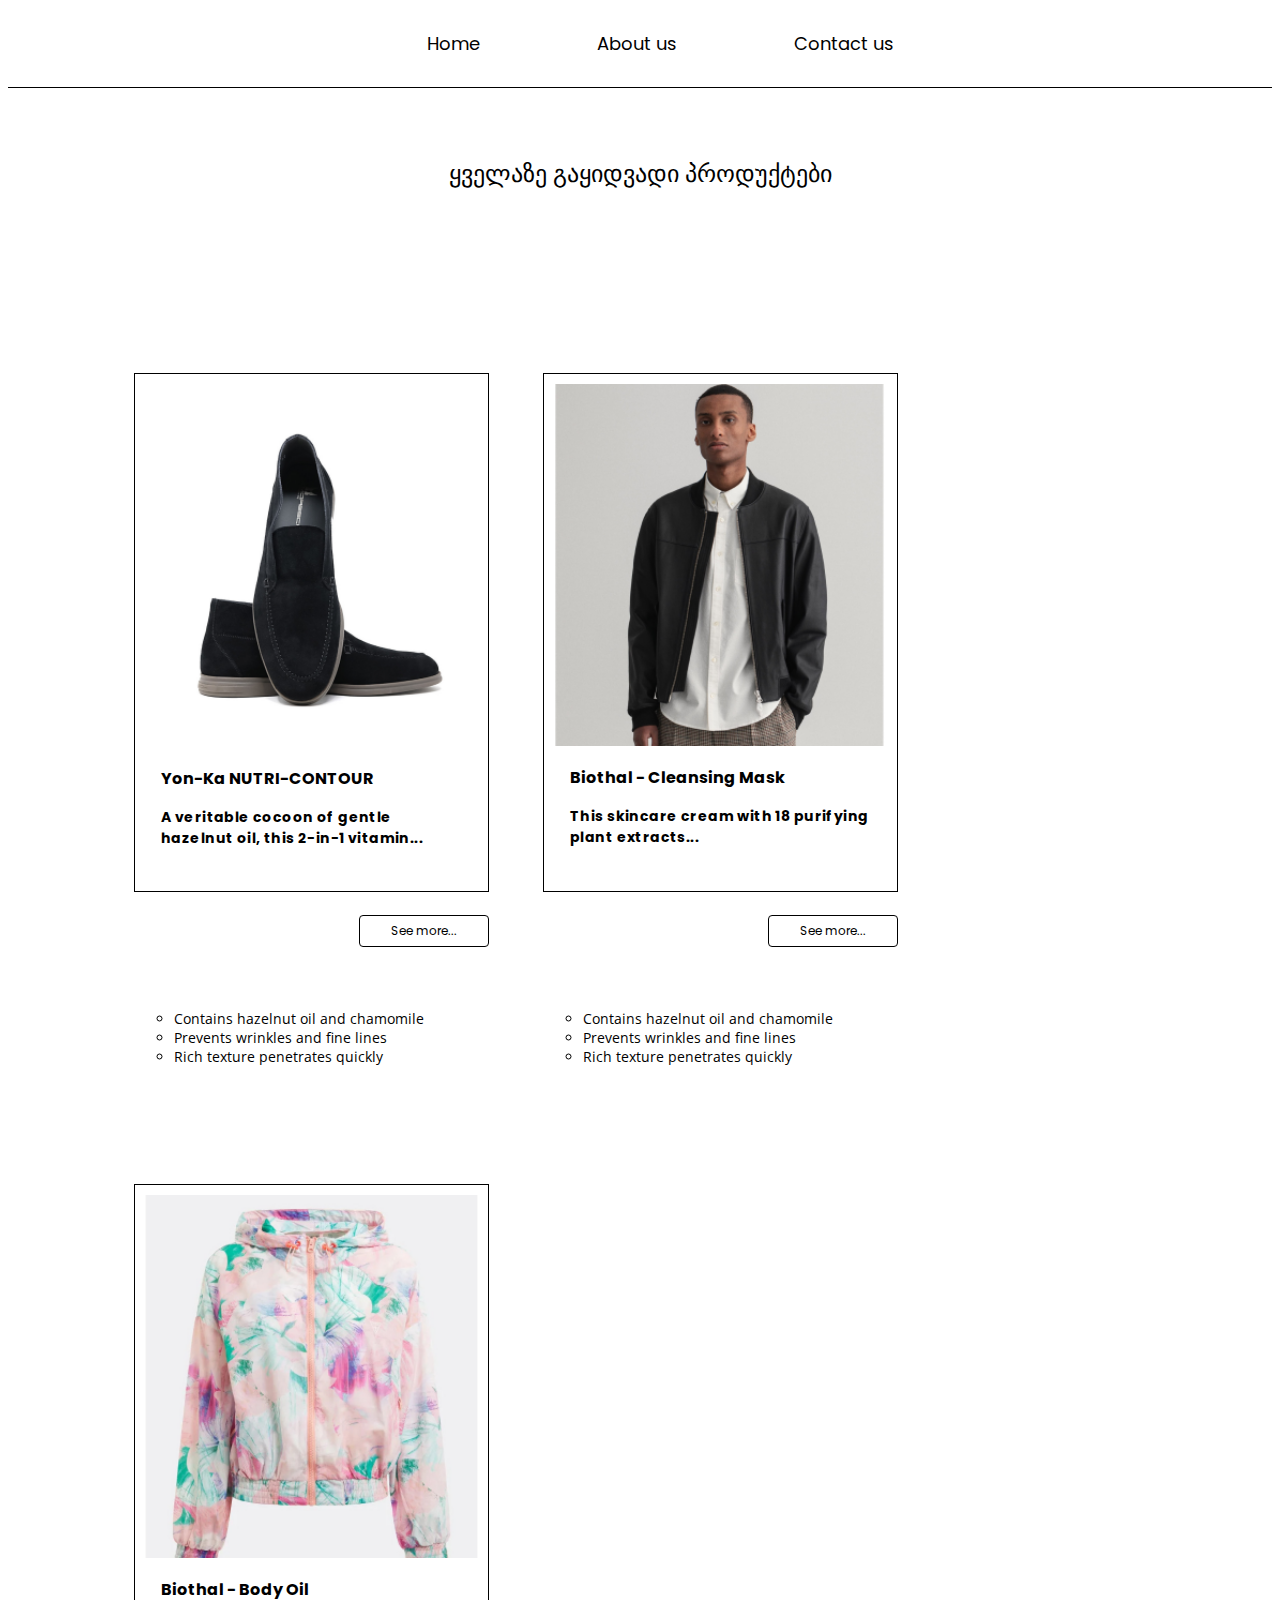
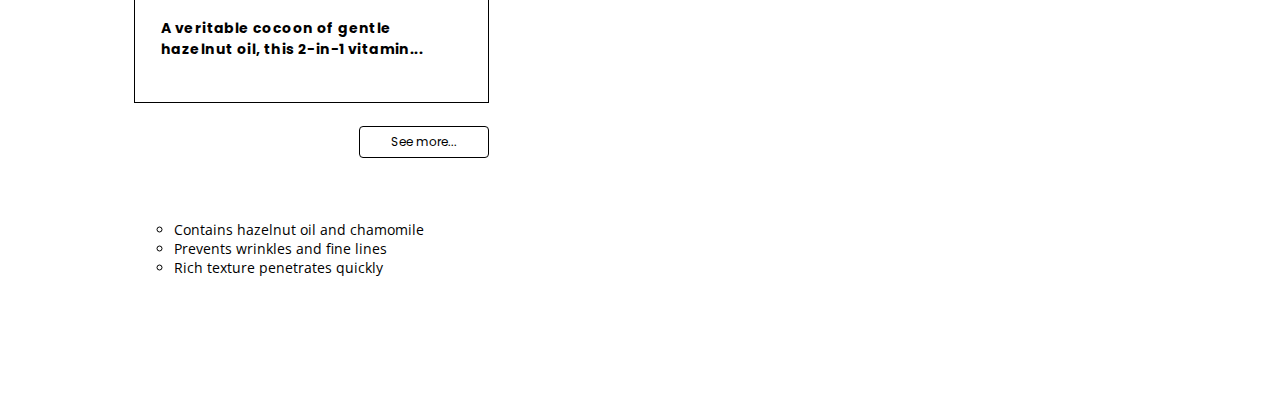
<file: index.html>
<!DOCTYPE html>
<html lang="en">

<head>
    <meta charset="UTF-8">
    <meta http-equiv="X-UA-Compatible" content="IE=edge">
    <meta name="viewport" content="width=device-width, initial-scale=1.0">
    <title>დავალება 3</title>
    <link rel="preconnect" href="https://fonts.googleapis.com">
    <link rel="preconnect" href="https://fonts.gstatic.com" crossorigin>
    <link href="https://fonts.googleapis.com/css2?family=Poppins&display=swap" rel="stylesheet">
    <link rel="preconnect" href="https://fonts.googleapis.com">
    <link rel="preconnect" href="https://fonts.gstatic.com" crossorigin>
    <link href="https://fonts.googleapis.com/css2?family=Open+Sans&display=swap" rel="stylesheet">
    <link rel="stylesheet" href="static/css/style.css">
</head>

<body>
    <header>
        <nav>
            <ul>
                <li class="header">
                    <a href="index.html">Home</a>
                </li>
                <li class="header middle">
                    <a href="aboutus.html">About us</a>
                </li>
                <li class="header">
                    <a href="contactus.html">Contact us</a>
                </li>
            </ul>
        </nav>
    </header>
    <main>
        <h1>ყველაზე გაყიდვადი პროდუქტები</h1>
        <section class="categories">
            <div class="productcontent">
            <div class="product">
                    <img src="static/img/Male-shoes.png" alt="Male shoes">
                    <h3>
                        Yon-Ka NUTRI-CONTOUR
                    </h3>
                    <p class="home">
                        A veritable cocoon of gentle hazelnut oil, this 2-in-1 vitamin...
                    </p>
            </div>
            <div class="buttons">
                <button>See more...</button>
            </div>
            <div class="moreinfo">
                <ul>
                    <li>Contains hazelnut oil and chamomile</li>
                    <li>Prevents wrinkles and fine lines</li>
                    <li>Rich texture penetrates quickly</li>
                </ul>
            </div>
        </div>
        <div class="productcontent middle">
            <div class="product">
                    <img src="static/img/Male-coat.png" alt="Male black leather coat">
                    <h3>
                        Biothal - Cleansing Mask
                    </h3>
                    <p class="home">
                        This skincare cream with 18 purifying plant extracts...
                    </p>
            </div>
            <div class="buttons">
                <button>See more...</button>
            </div>
            <div class="moreinfo">
                <ul>
                    <li>Contains hazelnut oil and chamomile</li>
                    <li>Prevents wrinkles and fine lines</li>
                    <li>Rich texture penetrates quickly</li>
                </ul>
            </div>
        </div>
        <div class="productcontent">
            <div class="product">
                    <img src="static/img/Female-coat.png" alt="Female coat with colorful print">
                    <h3>
                        Biothal - Body Oil
                    </h3>
                    <p class="home">
                        A veritable cocoon of gentle hazelnut oil, this 2-in-1 vitamin...
                    </p>
            </div>
            <div class="buttons">
                <button>See more...</button>
            </div>
            <div class="moreinfo">
                <ul>
                    <li>Contains hazelnut oil and chamomile</li>
                    <li>Prevents wrinkles and fine lines</li>
                    <li>Rich texture penetrates quickly</li>
                </ul>
            </div>
        </div>
        </section>
    </main>
</body>

</html>
</file>
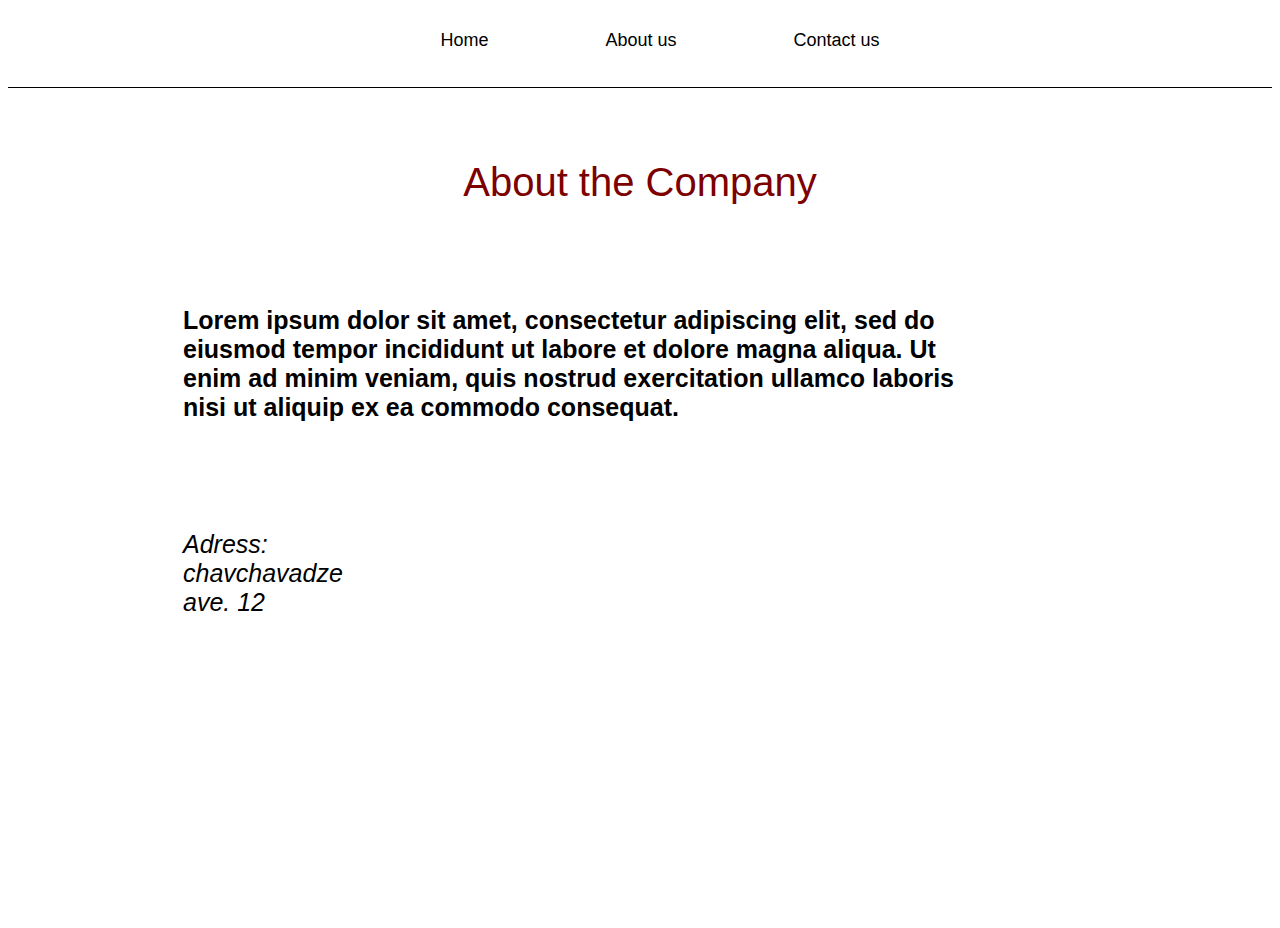
<file: aboutus.html>
<!DOCTYPE html>
<html lang="en">
<head>
    <meta charset="UTF-8">
    <meta http-equiv="X-UA-Compatible" content="IE=edge">
    <meta name="viewport" content="width=device-width, initial-scale=1.0">
    <title>დავალება 2</title>
    <link rel="stylesheet" href="static/css/style.css">
</head>
<body>
   <header>
    <nav>
        <ul>
            <li class="header">
                <a href="index.html">Home</a>
            </li>
            <li class="header middle">
                <a href="aboutus.html">About us</a>
            </li>
            <li class="header">
                <a href="contactus.html">Contact us</a>
            </li>
        </ul>
    </nav>
   </header>
   <main>
    <section>
    <h1 class="maintitle">About the Company</h1>
    <article>
        <p class="about">
            Lorem ipsum dolor sit amet, consectetur adipiscing elit, sed do eiusmod tempor incididunt ut labore et dolore magna aliqua. Ut enim ad minim veniam, quis nostrud exercitation ullamco laboris nisi ut aliquip ex ea commodo consequat.
        </p>
    </article>
    <address class="address">Adress: chavchavadze ave. 12</address>
</section>
   </main>
</body>
</html>
</file>
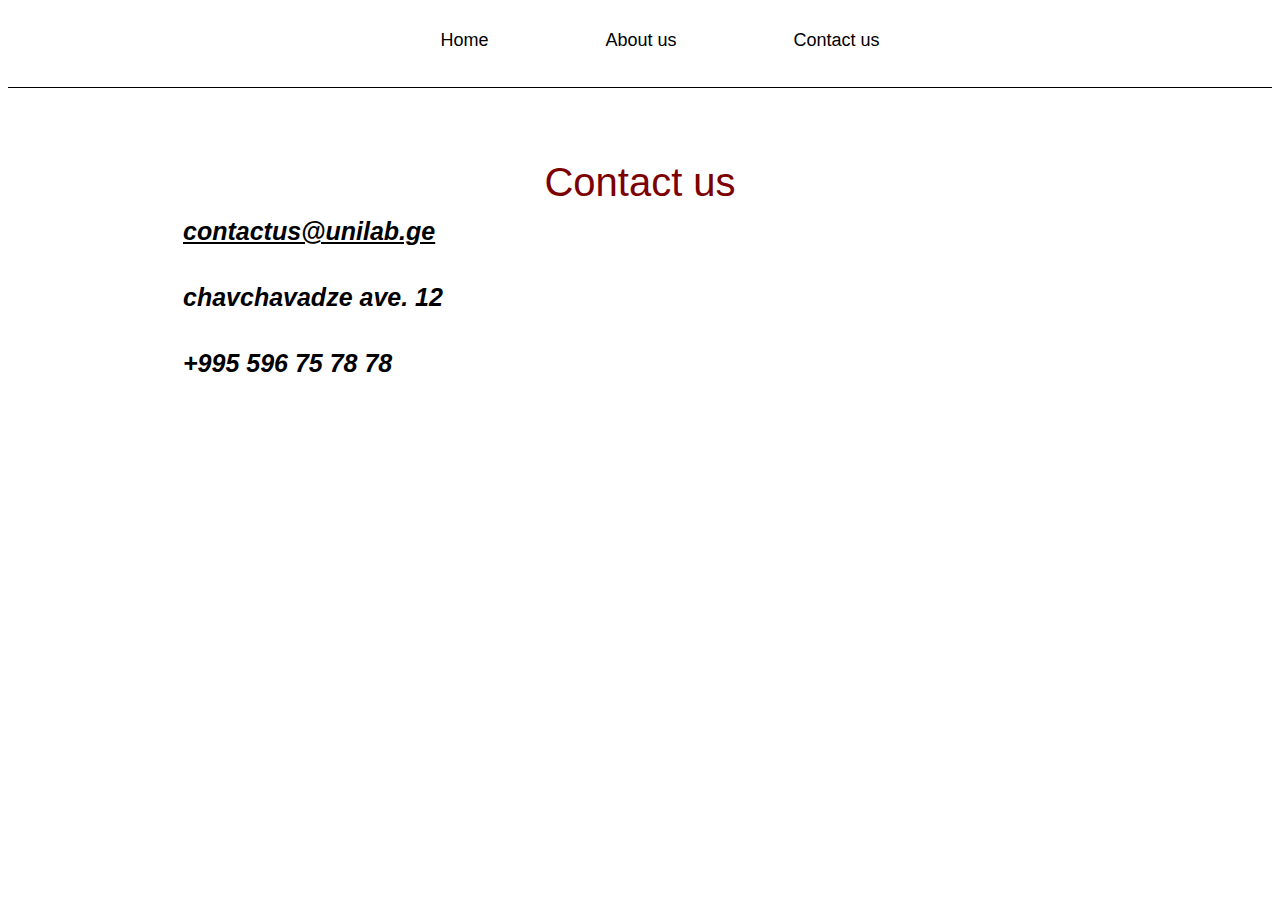
<file: contactus.html>
<!DOCTYPE html>
<html lang="en">
<head>
    <meta charset="UTF-8">
    <meta http-equiv="X-UA-Compatible" content="IE=edge">
    <meta name="viewport" content="width=device-width, initial-scale=1.0">
    <title>დავალება 2</title>
    <link rel="stylesheet" href="static/css/style.css">
</head>
<body>
   <header>
    <nav>
        <ul>
            <li class="header">
                <a href="index.html">Home</a>
            </li>
            <li class="header middle">
                <a href="aboutus.html">About us</a>
            </li>
            <li class="header">
                <a href="contactus.html">Contact us</a>
            </li>
        </ul>
    </nav>
   </header>
   <main>
    <section>
    <h1 class="maintitle">
        Contact us
    </h1>
    <article>
        <address class="contact"> <u> contactus@unilab.ge </u></address>
        <address class="contact">chavchavadze ave. 12</address>
        <address class="contact phone">+995 596 75 78 78</address>
    </article>
</section>
   </main>
</body>
</html>
</file>
<file: static/css/style.css>
@font-face {
    font-family: 'FiraGo-book' sans-serif;
    src: url(../fonts/FiraGO-Book.ttf);
}

header {
    height: 57px;
    text-align: center;
    vertical-align: middle;
    border-bottom: 1px solid #000000;
    margin-top: 30px;
}

.header {
    display: inline;
    font-size: 18px;
    font-family: 'Poppins', sans-serif;
}

.header.middle {
    margin-right: 112px;
    margin-left: 112px;
}

a {
    color: #000000;
    text-decoration: none;
}

h1 {
    font-family: 'FiraGO';
    font-size: 24px;
    font-weight: 500;
    height: 29px;
    text-align: center;
    margin-top: 72px;
}

.categories {
    padding: 168px 126px 0 126px;
}

.productcontent {
    display: inline-block;
}

.productcontent.middle {
    margin: 0 50px;
}

.product {
    display: inline-table;
    border: 1px solid black;
    background-color: white;
    padding: 10px 10px 20px 10px;
    width: 333px;
    height: 487px;
}

.product img {
    width: 100%;
}

.product h3 {
    font-size: 16px;
    line-height: 24px;
    font-weight: 700;
}

.product p {
    font-size: 14px;
    line-height: 21px;
    font-weight: 400;
    letter-spacing: 0.03em;
}

.product h3,
.product p {
    margin-left: 16px;
    margin-right: 14.67px;
    font-family: 'Poppins', sans-serif;
    font-weight: 700;
}

.buttons button {
    font-size: 12px;
    line-height: 18px;
    padding: 6px 26px;
    width: 130px;
    border: 1px solid black;
    border-radius: 4px;
    background-color: inherit;
    font-family: 'Poppins', sans-serif;
    cursor: pointer;
}

.buttons {
    text-align: right;
    margin-top: 23px;
    margin-bottom: 62px;
}

.moreinfo ul {
    list-style-type: circle;
    text-align: left;
    margin-bottom: 118px;
    font-family: 'Open Sans', sans-serif;
    font-size: 14px;
    font-weight: 400;
    color: #000000;
    width: 263px;
}

.contact {
    margin-top: 28px;
    height: 38px;
    padding-left: 175px;
    font-size: 25px;
    font-weight: 600;
    font-family: 'Open Sans', sans-serif;
}

.maintitle {
    font-family: 'Open Sans', sans-serif;
    font-size: 40px;
    color: #7D0000;
}

.contact.phone {
    margin-bottom: 407px;
}

.about {
    margin-left: 175px;
    margin-right: 490px;
    margin-top: 117px;
    width: 775px;
    font-size: 25px;
    font-weight: 600;
    font-family: 'Open Sans', sans-serif;
}

.address {
    margin-left: 175px;
    margin-right: 892px;
    margin-top: 108px;
    font-size: 25px;
    margin-bottom: 311px;
    font-family: 'Open Sans', sans-serif;
    font-style: italic;
    font-weight: 400;
}
</file>
